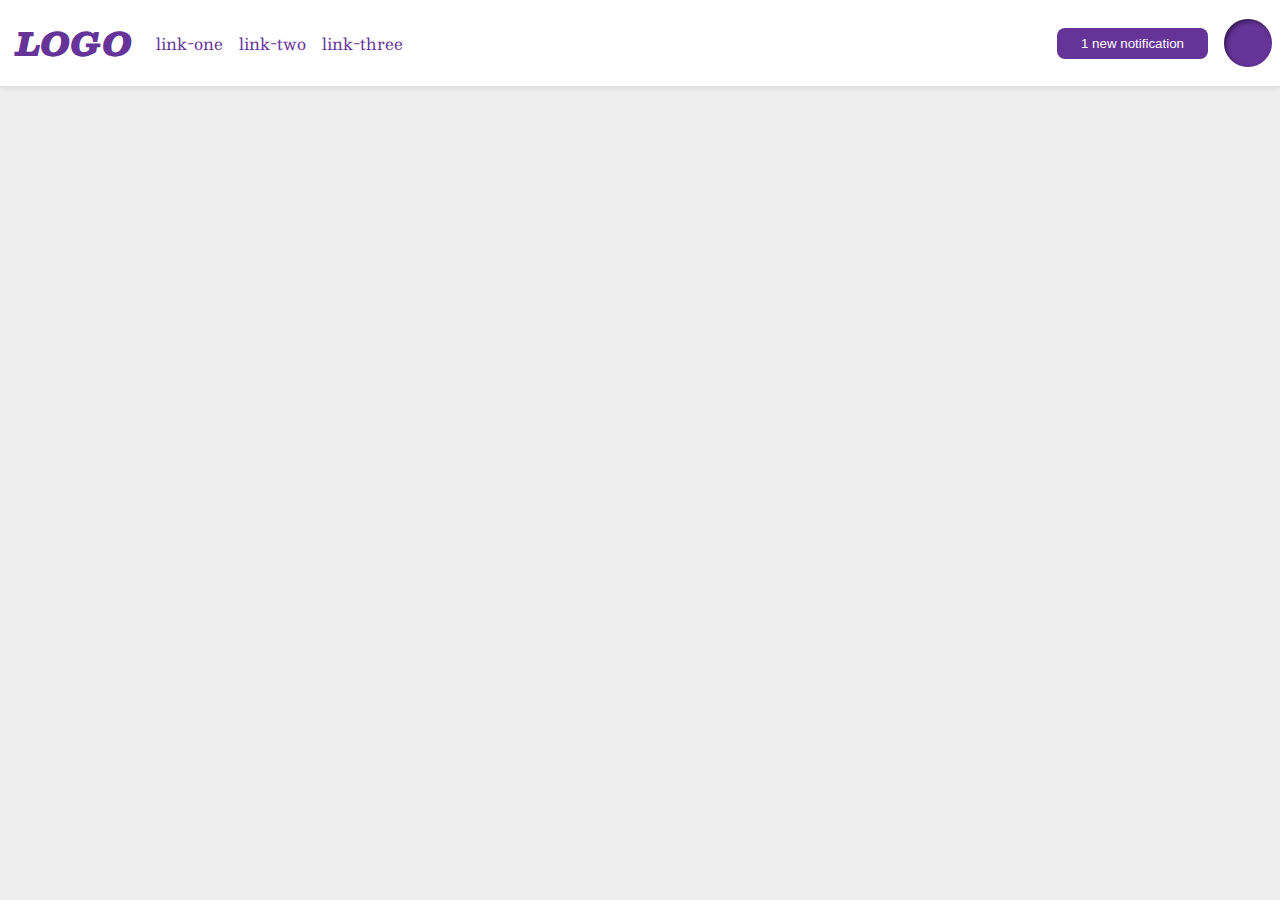
<file: flex/03-flex-header-2/index.html>
<!DOCTYPE html>
<html lang="en">
  <head>
    <meta charset="UTF-8">
    <meta http-equiv="X-UA-Compatible" content="IE=edge">
    <meta name="viewport" content="width=device-width, initial-scale=1.0">
    <title>Flex Header 2</title>
    <link rel="stylesheet" href="style.css">
  </head>
  <body>
    <div class="header">
      <div class="left">
        <div class="logo">
          LOGO
        </div>
        <ul class="links">
          <li><a href="google.com">link-one</a></li>
          <li><a href="google.com">link-two</a></li>
          <li><a href="google.com">link-three</a></li>
        </ul>
      </div>
      <div class="right">
      <button class="notifications">
        1 new notification
      </button>
      <div class="profile-image"></div>
      </div>
    </div>
  </body>
</html>
</file>
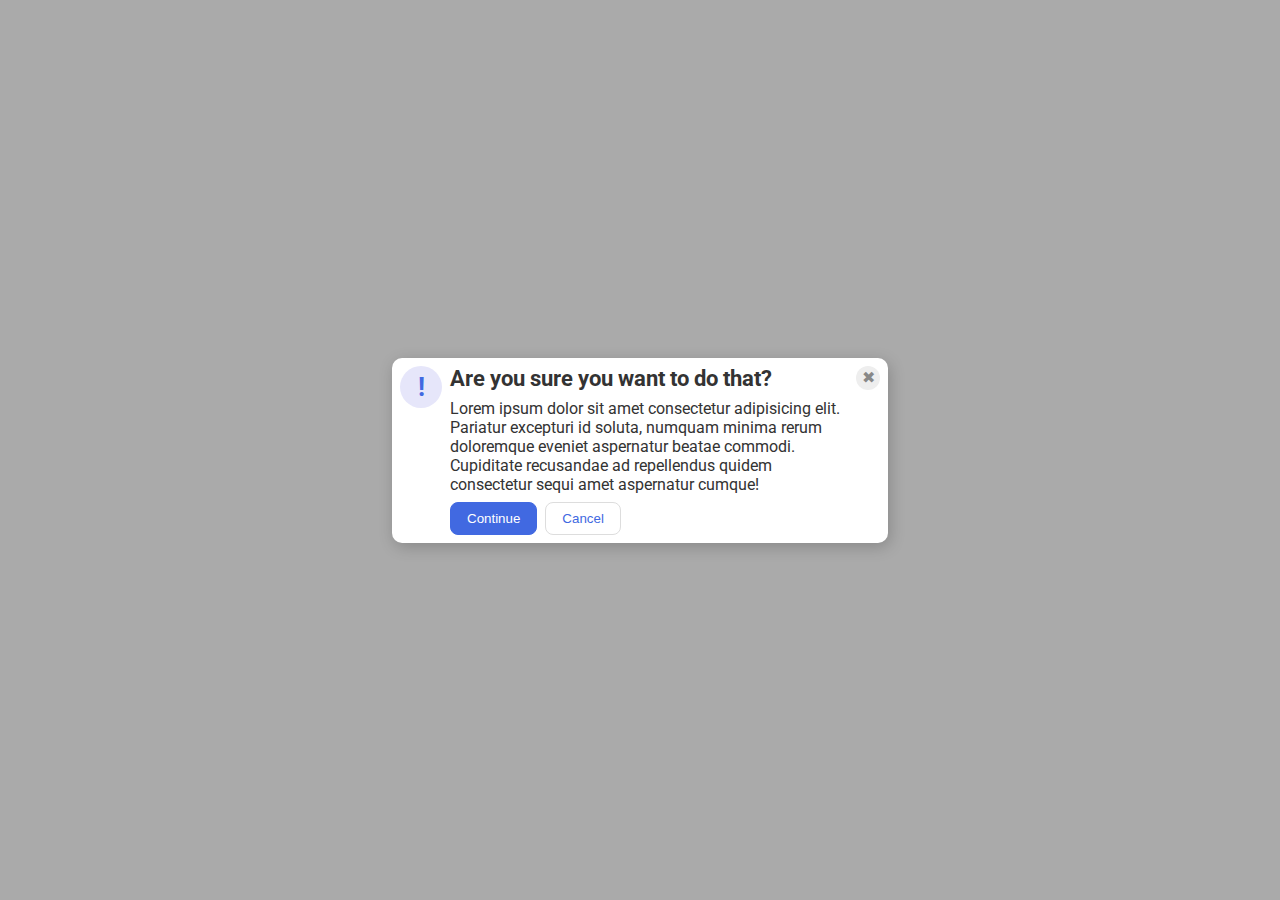
<file: flex/05-flex-modal/index.html>
<!DOCTYPE html>
<html lang="en">
  <head>
    <meta charset="UTF-8">
    <meta http-equiv="X-UA-Compatible" content="IE=edge">
    <meta name="viewport" content="width=device-width, initial-scale=1.0">
    <link rel="stylesheet" href="style.css">
    <title>Modal</title>
  </head>
  <body>
    <div class="modal">
        <div class="icon">!</div>
        <div class="main">
          <div class="header">Are you sure you want to do that?</div>
          <div class="text">Lorem ipsum dolor sit amet consectetur adipisicing elit. Pariatur excepturi id soluta, numquam minima rerum doloremque eveniet aspernatur beatae commodi. Cupiditate recusandae ad repellendus quidem consectetur sequi amet aspernatur cumque!</div>
          <div class="button">
            <button class="continue">Continue</button>
            <button class="cancel">Cancel</button>
          </div>
        </div>
        <div class="close-button">✖</div>
      </div>
    </div>
  </body>
</html>
</file>
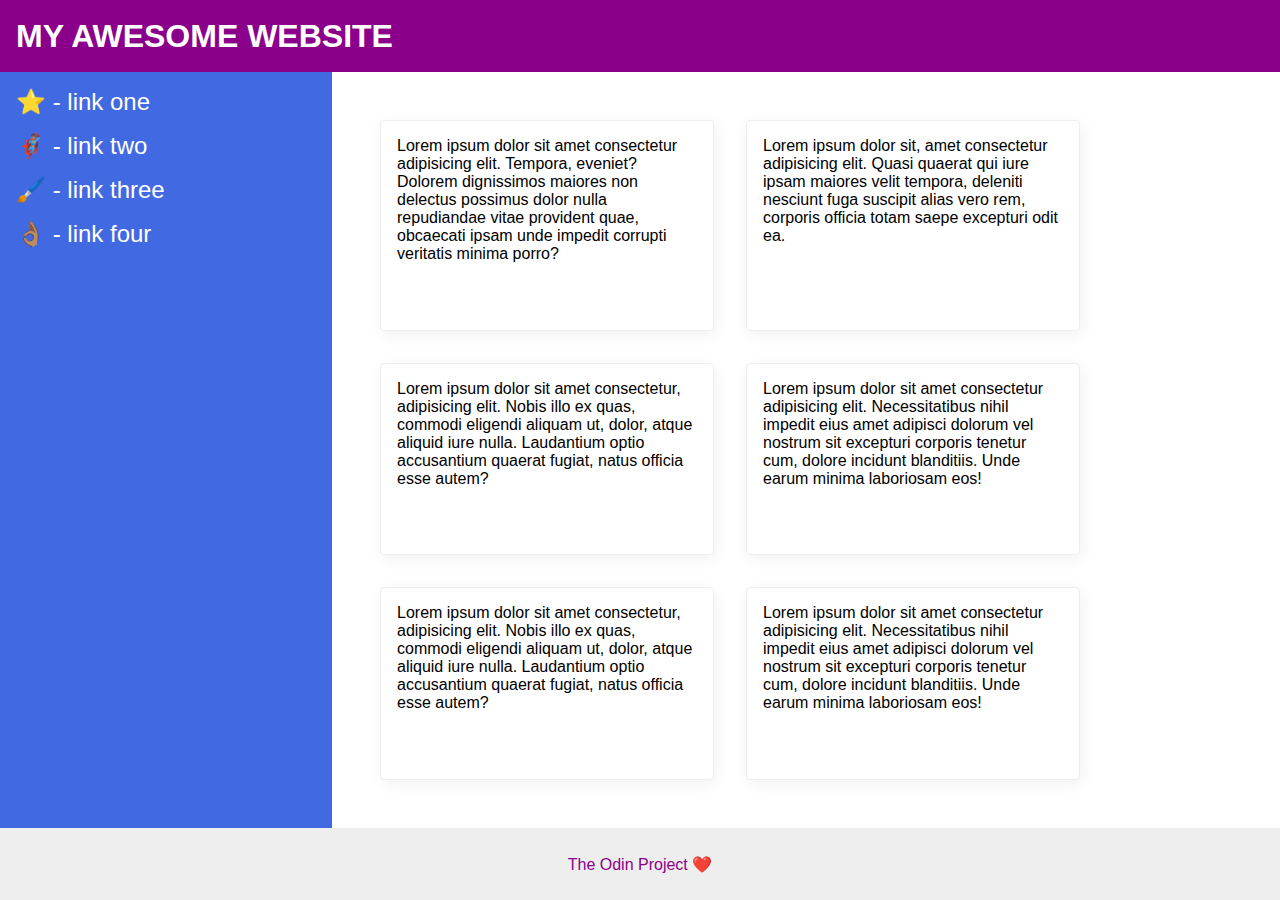
<file: flex/07-flex-layout-2/index.html>
<!DOCTYPE html>
<html lang="en">
  <head>
    <meta charset="UTF-8">
    <meta http-equiv="X-UA-Compatible" content="IE=edge">
    <meta name="viewport" content="width=device-width, initial-scale=1.0">
    <title>The Holy Grail</title>
    <link rel="stylesheet" href="style.css">
  </head>
  <body>
    <div class="header">
      MY AWESOME WEBSITE
    </div>
    <div class="container">
      <div class="sidebar">
        <ul>
          <li><a href="#">⭐ - link one</a></li>
          <li><a href="#">🦸🏽‍♂️ - link two</a></li>
          <li><a href="#">🖌️ - link three</a></li>
          <li><a href="#">👌🏽 - link four</a></li>
        </ul>
      </div>
      <div class="card-container">
        <div class="card">Lorem ipsum dolor sit amet consectetur adipisicing elit. Tempora, eveniet? Dolorem dignissimos maiores non delectus possimus dolor nulla repudiandae vitae provident quae, obcaecati ipsam unde impedit corrupti veritatis minima porro?</div>
        <div class="card">Lorem ipsum dolor sit, amet consectetur adipisicing elit. Quasi quaerat qui iure ipsam maiores velit tempora, deleniti nesciunt fuga suscipit alias vero rem, corporis officia totam saepe excepturi odit ea.</div>
        <div class="card">Lorem ipsum dolor sit amet consectetur, adipisicing elit. Nobis illo ex quas, commodi eligendi aliquam ut, dolor, atque aliquid iure nulla. Laudantium optio accusantium quaerat fugiat, natus officia esse autem?</div>
        <div class="card">Lorem ipsum dolor sit amet consectetur adipisicing elit. Necessitatibus nihil impedit eius amet adipisci dolorum vel nostrum sit excepturi corporis tenetur cum, dolore incidunt blanditiis. Unde earum minima laboriosam eos!</div>
        <div class="card">Lorem ipsum dolor sit amet consectetur, adipisicing elit. Nobis illo ex quas, commodi eligendi aliquam ut, dolor, atque aliquid iure nulla. Laudantium optio accusantium quaerat fugiat, natus officia esse autem?</div>
        <div class="card">Lorem ipsum dolor sit amet consectetur adipisicing elit. Necessitatibus nihil impedit eius amet adipisci dolorum vel nostrum sit excepturi corporis tenetur cum, dolore incidunt blanditiis. Unde earum minima laboriosam eos!</div>
      </div>
    </div>
    <div class="footer">
      The Odin Project ❤️
    </div>
  </body>
</html>
</file>
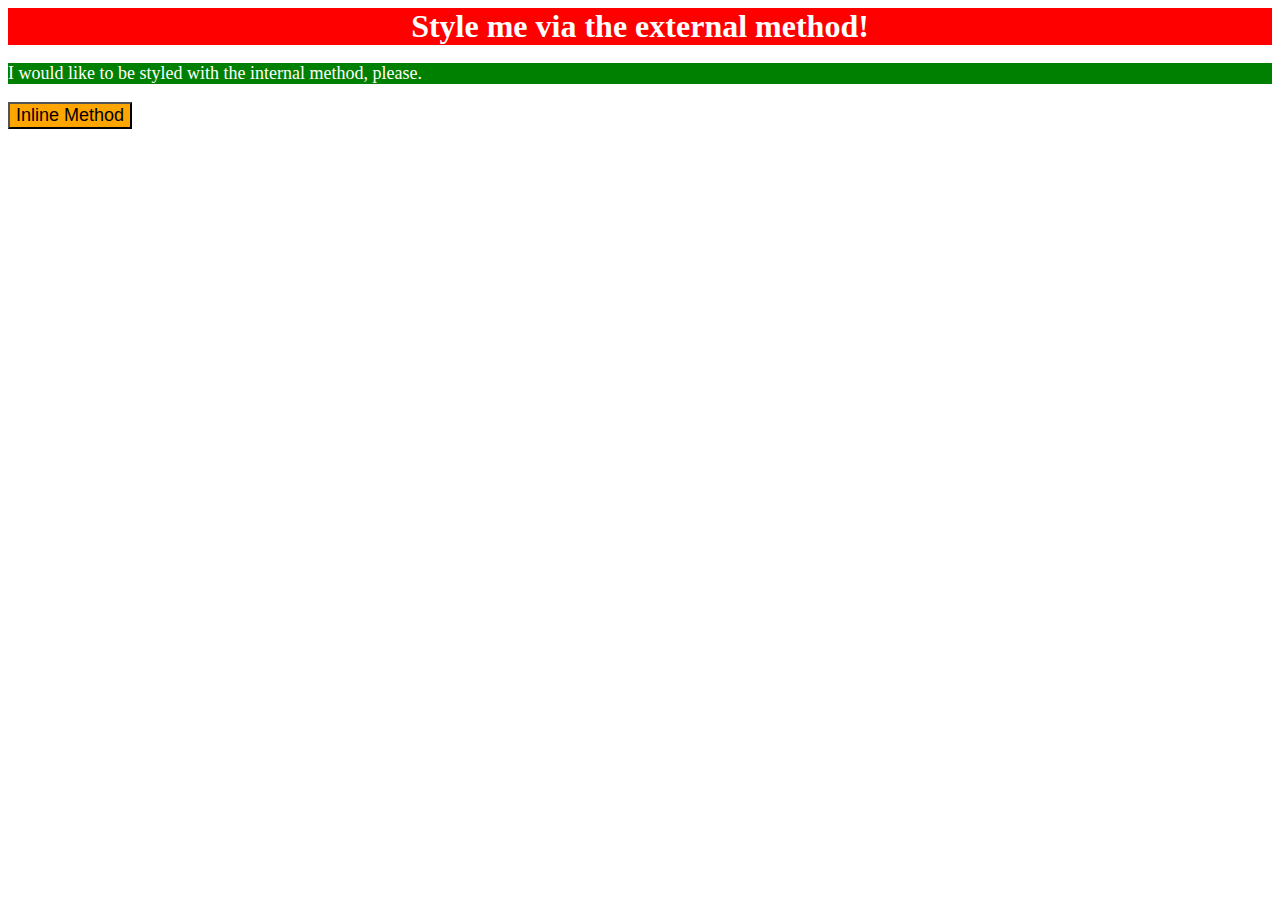
<file: foundations/01-css-methods/index.html>
<!DOCTYPE html>
<html lang="en">
  <head>
    <meta charset="UTF-8">
    <meta http-equiv="X-UA-Compatible" content="IE=edge">
    <meta name="viewport" content="width=device-width, initial-scale=1.0">
    <link rel="stylesheet" href="./01-style.css">
    <style>
      p {
        color: white;
        background-color: green;
        font-size: 18px;
      }
    </style>
    <title>Methods for Adding CSS</title>
  </head>
  <body>
    <div>Style me via the external method!</div>
    <p>I would like to be styled with the internal method, please.</p>
    <button style="background-color:orange; font-size: 18px;">Inline Method</button>
  </body>
</html>
</file>
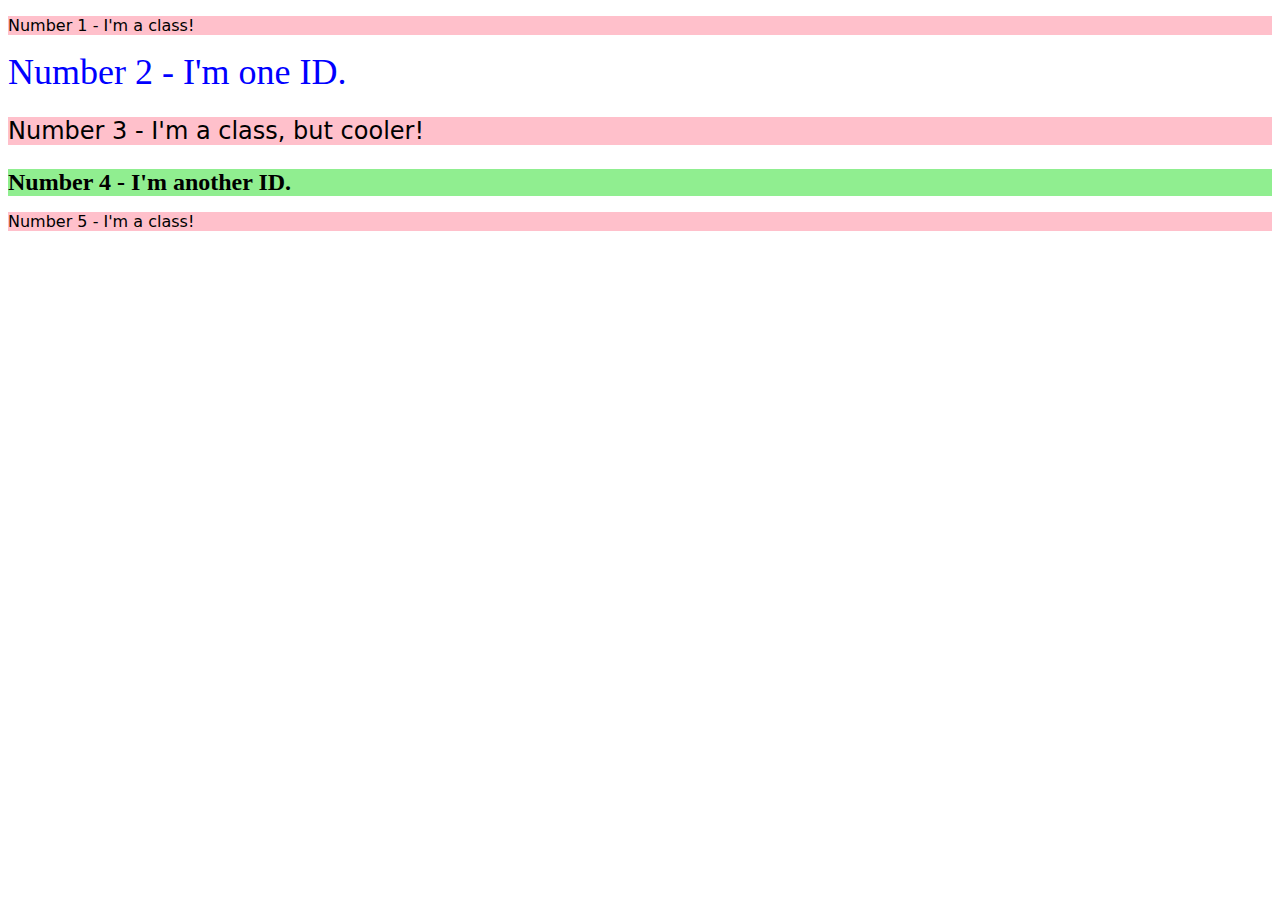
<file: foundations/02-class-id-selectors/index.html>
<!DOCTYPE html>
<html lang="en">
  <head>
    <meta charset="UTF-8">
    <meta http-equiv="X-UA-Compatible" content="IE=edge">
    <meta name="viewport" content="width=device-width, initial-scale=1.0">
    <title>Class and ID Selectors</title>
    <link rel="stylesheet" href="style.css">
  </head>
  <body>
    <p class="odd-lines">Number 1 - I'm a class!</p>
    <div id="line-two">Number 2 - I'm one ID.</div>
    <p class="odd-lines bigger-odd">Number 3 - I'm a class, but cooler!</p>
    <div id="line-four">Number 4 - I'm another ID.</div>
    <p class="odd-lines">Number 5 - I'm a class!</p>
  </body>
</html>
</file>
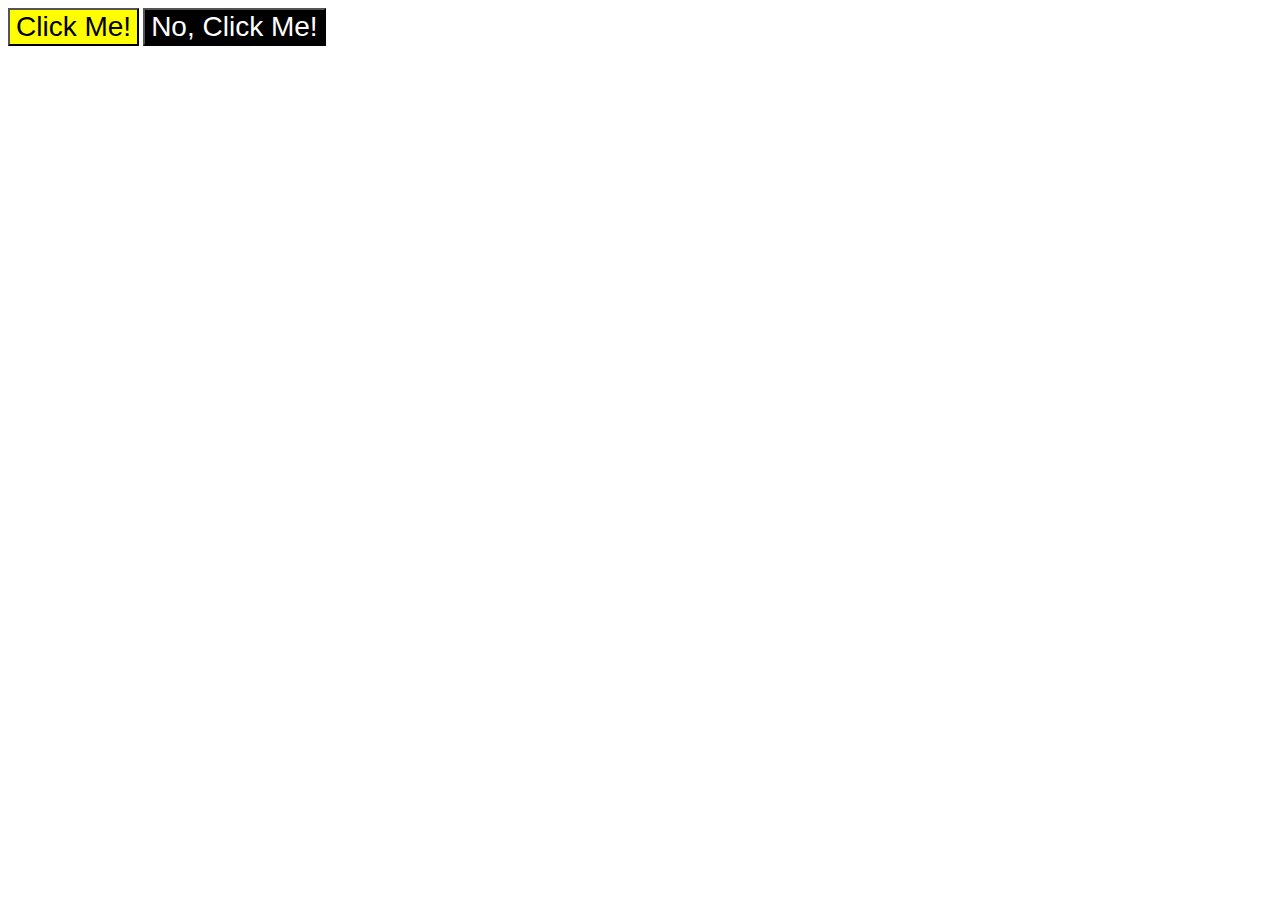
<file: foundations/03-grouping-selectors/index.html>
<!DOCTYPE html>
<html lang="en">
  <head>
    <meta charset="UTF-8">
    <meta http-equiv="X-UA-Compatible" content="IE=edge">
    <meta name="viewport" content="width=device-width, initial-scale=1.0">
    <title>Grouping Selectors</title>
    <link rel="stylesheet" href="style.css">
  </head>
  <body>
    <button class="yellow">Click Me!</button>
    <button class="black">No, Click Me!</button>
  </body>
</html>
</file>
<file: flex/03-flex-header-2/style.css>
/* this is some magical font-importing.  
you'll learn about it later. */
@import url('https://fonts.googleapis.com/css2?family=Besley:ital,wght@0,400;1,900&display=swap');

body {
  margin: 0;
  background: #eee;
  font-family: Besley, serif;
}

.header {
  background: white;
  border-bottom: 1px solid #ddd;
  box-shadow: 0 0 8px rgba(0,0,0,.1);
  display: flex;
  justify-content: space-between;
  padding: 8px;
}

.left, .right {
  display: flex;
  align-items: center;
  gap: 16px;
}


.profile-image {
  background: rebeccapurple;
  box-shadow: inset 2px 2px 4px rgba(0,0,0,.5);
  border-radius: 50%;
  width: 48px;
  height:  48px;
}

.logo {
  color: rebeccapurple;
  font-size: 32px;
  font-weight: 900;
  font-style: italic;
  padding: 8px;
}

button {
  border: none;
  border-radius: 8px;
  background: rebeccapurple;
  color: white;
  padding: 8px 24px;
}

a {
  /* this removes the line under our links */
  text-decoration: none;
  color: rebeccapurple;
}

ul {
  list-style-type: none;
  display: flex;
  padding: 0px;
  margin: 0px;
  gap: 16px;
}
</file>
<file: flex/05-flex-modal/style.css>
@import url('https://fonts.googleapis.com/css2?family=Roboto:wght@400;700&display=swap');

html, body {
  height: 100%;
}

body {
  font-family: Roboto, sans-serif;
  margin: 0;
  background: #aaa;
  color: #333;
  /* I'll give you this one for free lol */
  display: flex;
  align-items: center;
  justify-content: center;
}

.modal {
  background: white;
  width: 480px;
  border-radius: 10px;
  box-shadow: 2px 4px 16px rgba(0,0,0,.2);
  display: flex;
  padding: 8px;
  justify-content: space-around;
  gap: 8px;
}

.icon {
  color: royalblue;
  font-size: 26px;
  font-weight: 700;
  background: lavender;
  width: 42px;
  height: 42px;
  border-radius: 50%;
  display: flex;
  align-items: center;
  justify-content: center;
  flex-shrink: 0;
}

.close-button {
  background: #eee;
  border-radius: 50%;
  color: #888;
  font-weight: 400;
  font-size: 16px;
  height: 24px;
  width: 24px;
  display: flex;
  align-items: center;
  justify-content: center;
  flex-shrink: 0;
}

.button{
  display: flex;
  gap: 8px;
}

button {
  padding: 8px 16px;
  border-radius: 8px;
}

button.continue {
  background: royalblue;
  border: 1px solid royalblue;
  color: white;
}

button.cancel {
  background: white;
  border: 1px solid #ddd;
  color: royalblue;
}

.main{
  display: flex;
  flex-flow: column;
  gap: 8px;
}

.header{
  font-weight: bold;
  font-size: 22px;
}
</file>
<file: flex/07-flex-layout-2/style.css>
body {
  font-family: -apple-system, BlinkMacSystemFont, 'Segoe UI', Roboto, Oxygen, Ubuntu, Cantarell, 'Open Sans', 'Helvetica Neue', sans-serif;
  margin: 0;
  min-height: 100vh;
  display: flex;
  flex-flow: column;
}

.header {
  height: 72px;
  background: darkmagenta;
  color: white;
  display: flex;
  font-size: 32px;
  font-weight: 900;
  padding: 0px 16px;
  align-items: center;
}

.footer {
  height: 72px;
  background: #eee;
  color: darkmagenta;
  display: flex;
  justify-content: center;
  align-items: center;
}

.container{
  display: flex;
  flex: 1;
}


.sidebar {
  width: 300px;
  background: royalblue;
  flex-shrink: 0;
  padding: 16px;
}

.card-container{
  display: flex;
  flex-flow: row wrap;
  padding: 32px;
}
.card {
  border: 1px solid #eee;
  box-shadow: 2px 4px 16px rgba(0,0,0,.06);
  border-radius: 4px;
  padding: 16px;
  margin: 16px;
  width: 300px;
}
ul {
  list-style-type: none;
  margin: 0px;
  padding: 0px;
}

li{
  margin-bottom: 16px;
}

a{
  text-decoration: none;
  color: white;
  font-size: 24px;
}
</file>
<file: foundations/01-css-methods/01-style.css>
div {
    color:white;
    background-color: red;
    font-size: 32px;
    font-weight: bold;
    text-align: center;
}
</file>
<file: foundations/02-class-id-selectors/style.css>
.odd-lines{
    background-color: pink;
    font-family: Verdana, "DejaVu Sans", sans-serif;
}

#line-two{
    color: blue;
    font-size: 36px;
}
.bigger-odd{
    font-size: 24px;
}
#line-four{
    background-color: lightgreen;
    font-weight: bold;
    font-size: 24px;
}
</file>
<file: foundations/03-grouping-selectors/style.css>
.black{
    background-color: black;
    color: white;
}

.yellow{
    background-color: yellow;
}
.black,
.yellow{
    font-size: 28px;
    font-family: Helvetica, "Times New Roman", sans-serif;
}
</file>
